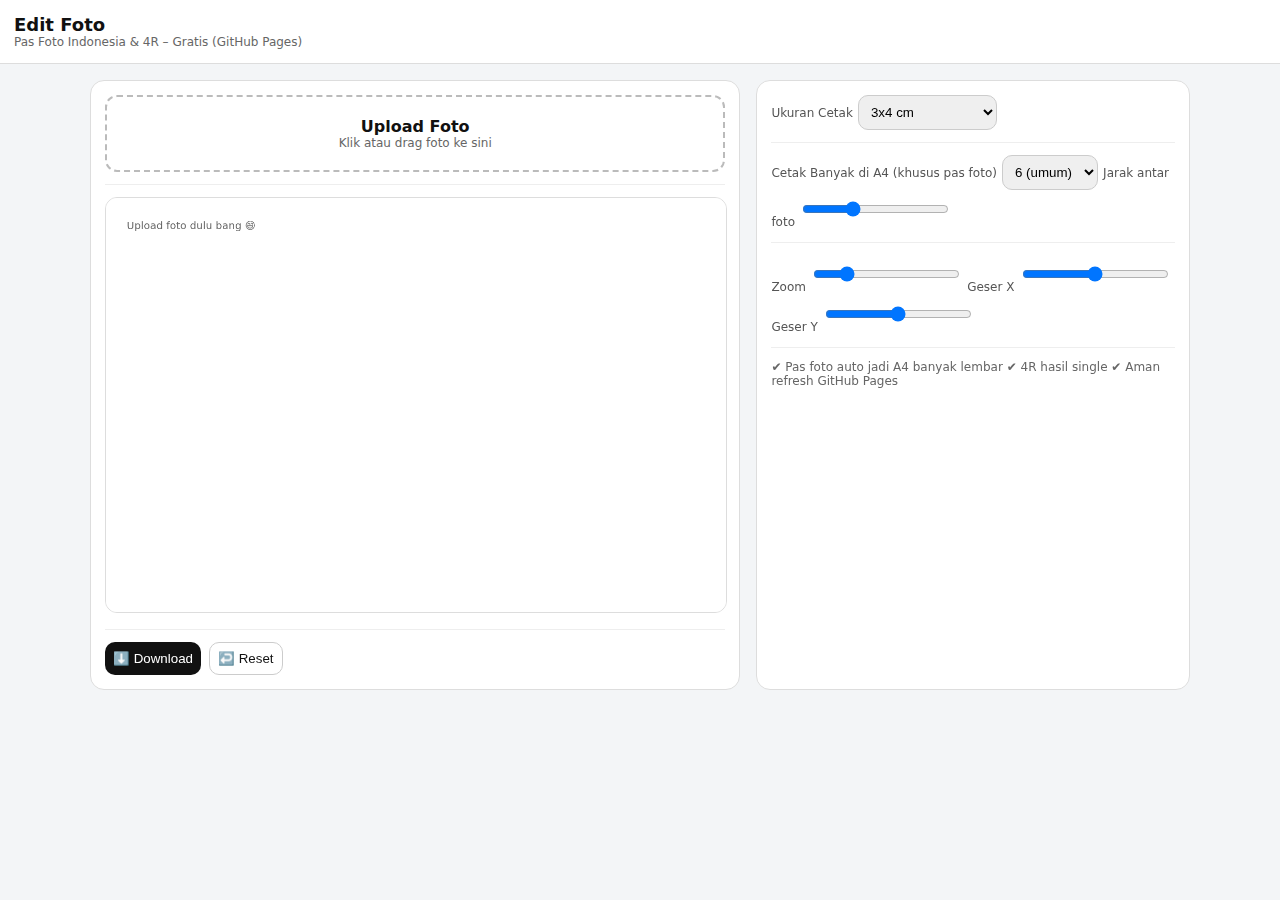
<file: index.html>
<!DOCTYPE html>
<html lang="id">
<head>
<meta charset="UTF-8">
<meta name="viewport" content="width=device-width, initial-scale=1.0">
<title>Edit Foto – Pas Foto & 4R</title>

<style>
body{
  margin:0;
  font-family:system-ui,Arial,sans-serif;
  background:#f3f5f7;
  color:#111;
}
header{
  position:sticky;top:0;
  background:#fff;
  border-bottom:1px solid #ddd;
  padding:14px;
}
h1{margin:0;font-size:18px}
.sub{font-size:12px;color:#666}

.wrap{max-width:1100px;margin:auto;padding:16px}
.grid{display:grid;grid-template-columns:1.2fr .8fr;gap:16px}
@media(max-width:900px){.grid{grid-template-columns:1fr}}

.card{
  background:#fff;
  border-radius:14px;
  padding:14px;
  border:1px solid #ddd;
}

button,select,input{
  padding:8px;
  border-radius:10px;
  border:1px solid #ccc;
}

button{
  cursor:pointer;
  background:#111;
  color:#fff;
  border:none;
}
button.secondary{
  background:#fff;
  color:#111;
  border:1px solid #ccc;
}

.drop{
  border:2px dashed #bbb;
  border-radius:12px;
  padding:20px;
  text-align:center;
  cursor:pointer;
}

canvas{
  width:100%;
  border-radius:12px;
  border:1px solid #ddd;
  background:#fafafa;
}

label{font-size:12px;color:#555}
.row{display:flex;gap:8px;flex-wrap:wrap}
.sep{height:1px;background:#eee;margin:12px 0}
.small{font-size:12px;color:#666}
</style>
</head>

<body>
<header>
  <h1>Edit Foto</h1>
  <div class="sub">Pas Foto Indonesia & 4R – Gratis (GitHub Pages)</div>
</header>

<div class="wrap">
<div class="grid">

<!-- PREVIEW -->
<div class="card">
  <div class="drop" id="drop">
    <b>Upload Foto</b>
    <div class="small">Klik atau drag foto ke sini</div>
    <input type="file" id="file" accept="image/*" hidden>
  </div>

  <div class="sep"></div>

  <canvas id="cv" width="1200" height="800"></canvas>

  <div class="sep"></div>

  <div class="row">
    <button id="download">⬇️ Download</button>
    <button class="secondary" id="reset">↩️ Reset</button>
  </div>
</div>

<!-- CONTROL -->
<div class="card">
  <label>Ukuran Cetak</label>
  <select id="size">
    <optgroup label="Pas Foto Indonesia (300dpi)">
      <option value="2x3">2x3 cm</option>
      <option value="3x4" selected>3x4 cm</option>
      <option value="4x6cm">4x6 cm</option>
    </optgroup>
    <optgroup label="Foto Umum">
      <option value="4r">4R / 10x15 cm</option>
    </optgroup>
  </select>

  <div class="sep"></div>

  <label>Cetak Banyak di A4 (khusus pas foto)</label>
  <select id="copies">
    <option value="1">1</option>
    <option value="2">2</option>
    <option value="4">4</option>
    <option value="6" selected>6 (umum)</option>
    <option value="8">8</option>
    <option value="10">10</option>
    <option value="12">12</option>
  </select>

  <label style="margin-top:10px">Jarak antar foto</label>
  <input type="range" id="gap" min="0" max="60" value="18">

  <div class="sep"></div>

  <label>Zoom</label>
  <input type="range" id="zoom" min="1" max="2" step="0.01" value="1.15">

  <label>Geser X</label>
  <input type="range" id="panx" min="-1" max="1" step="0.01" value="0">

  <label>Geser Y</label>
  <input type="range" id="pany" min="-1" max="1" step="0.01" value="0">

  <div class="sep"></div>

  <div class="small">
    ✔ Pas foto auto jadi A4 banyak lembar  
    ✔ 4R hasil single  
    ✔ Aman refresh GitHub Pages
  </div>
</div>

</div>
</div>

<script>
const cv = document.getElementById("cv");
const ctx = cv.getContext("2d");

const file = document.getElementById("file");
const drop = document.getElementById("drop");

const sizeSel = document.getElementById("size");
const copiesSel = document.getElementById("copies");
const gapSel = document.getElementById("gap");
const zoomSel = document.getElementById("zoom");
const panxSel = document.getElementById("panx");
const panySel = document.getElementById("pany");

let img = null;

const SIZE = {
  "2x3": {w:236,h:354},
  "3x4": {w:354,h:472},
  "4x6cm": {w:472,h:709},
  "4r": {w:1181,h:1772}
};

function setCanvas(w,h){
  cv.width=w;cv.height=h;
}

function drawCover(x,y,w,h){
  const iw=img.naturalWidth, ih=img.naturalHeight;
  const zoom=parseFloat(zoomSel.value);
  const panx=parseFloat(panxSel.value);
  const pany=parseFloat(panySel.value);

  const scale=Math.max(w/iw,h/ih)*zoom;
  const sw=iw*scale, sh=ih*scale;
  const dx=x+(w-sw)/2+panx*(Math.abs(w-sw)/2);
  const dy=y+(h-sh)/2+pany*(Math.abs(h-sh)/2);

  ctx.drawImage(img,dx,dy,sw,sh);
}

function render(){
  if(!img){
    setCanvas(1200,800);
    ctx.fillStyle="#fff";
    ctx.fillRect(0,0,cv.width,cv.height);
    ctx.fillStyle="#666";
    ctx.font="20px system-ui";
    ctx.fillText("Upload foto dulu bang 😄",40,60);
    return;
  }

  const key=sizeSel.value;
  const t=SIZE[key];
  const isPasFoto=key!=="4r";
  const copies=parseInt(copiesSel.value);
  const gap=parseInt(gapSel.value);

  if(isPasFoto && copies>1){
    setCanvas(2480,3508);
    ctx.fillStyle="#fff";
    ctx.fillRect(0,0,cv.width,cv.height);

    const map={2:[2,1],4:[2,2],6:[3,2],8:[4,2],10:[5,2],12:[4,3]};
    const [cols,rows]=map[copies]||[3,2];

    const totalW=cols*t.w+(cols-1)*gap;
    const totalH=rows*t.h+(rows-1)*gap;
    const sx=(cv.width-totalW)/2;
    const sy=(cv.height-totalH)/2;

    for(let r=0;r<rows;r++){
      for(let c=0;c<cols;c++){
        const x=sx+c*(t.w+gap);
        const y=sy+r*(t.h+gap);
        ctx.save();
        ctx.beginPath();
        ctx.rect(x,y,t.w,t.h);
        ctx.clip();
        drawCover(x,y,t.w,t.h);
        ctx.restore();
      }
    }
    return;
  }

  setCanvas(t.w,t.h);
  ctx.fillStyle="#fff";
  ctx.fillRect(0,0,cv.width,cv.height);
  drawCover(0,0,cv.width,cv.height);
}

file.onchange=e=>{
  const f=e.target.files[0];
  if(!f)return;
  img=new Image();
  img.onload=render;
  img.src=URL.createObjectURL(f);
};

drop.onclick=()=>file.click();
drop.ondragover=e=>e.preventDefault();
drop.ondrop=e=>{
  e.preventDefault();
  file.files=e.dataTransfer.files;
  file.onchange({target:file});
};

[sizeSel,copiesSel,gapSel,zoomSel,panxSel,panySel].forEach(el=>{
  el.oninput=render;
});

document.getElementById("download").onclick=()=>{
  const a=document.createElement("a");
  a.href=cv.toDataURL("image/jpeg",0.95);
  a.download="hasil.jpg";
  a.click();
};

document.getElementById("reset").onclick=()=>{
  img=null;
  render();
};

render();
</script>
</body>
</html>
</file>
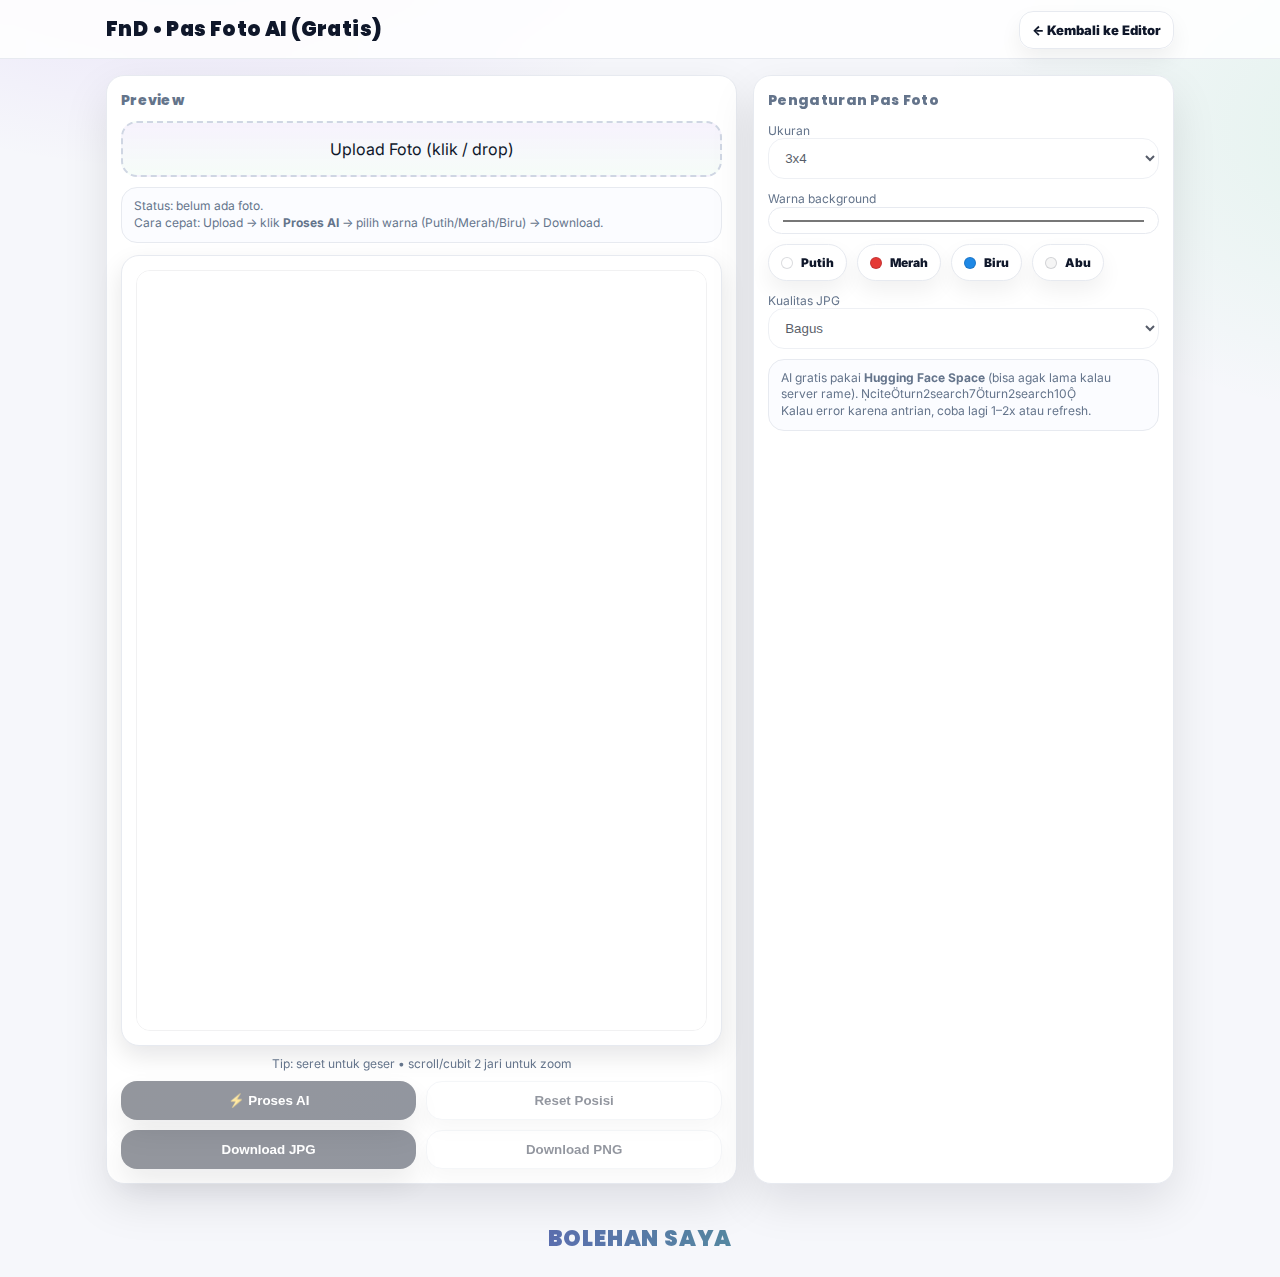
<file: ai-pasfoto.html>
<!DOCTYPE html>
<html lang="id">
<head>
  <meta charset="UTF-8" />
  <meta name="viewport" content="width=device-width, initial-scale=1.0"/>
  <title>FnD • Pas Foto AI (Gratis)</title>
  <link rel="preconnect" href="https://fonts.googleapis.com">
  <link rel="preconnect" href="https://fonts.gstatic.com" crossorigin>
  <link href="https://fonts.googleapis.com/css2?family=Inter:wght@400;600;800&family=Poppins:wght@600;800;900&display=swap" rel="stylesheet">
  <style>
    :root{--bg:#f6f7fb;--card:#fff;--text:#0f172a;--muted:#64748b;--line:#e7eaf0;--shadow:0 18px 45px rgba(2,6,23,.10);--shadow2:0 10px 24px rgba(2,6,23,.10);--r:18px;}
    *{box-sizing:border-box}
    body{margin:0;font-family:Inter,system-ui,-apple-system,"Segoe UI",Roboto,Arial;color:var(--text);
      background:radial-gradient(900px 500px at 15% -10%, rgba(109,40,217,.13), transparent 60%),
                 radial-gradient(900px 500px at 115% 10%, rgba(34,197,94,.10), transparent 60%), var(--bg);}
    header{position:sticky;top:0;z-index:20;background:rgba(255,255,255,.85);backdrop-filter:blur(10px);border-bottom:1px solid var(--line);}
    .header-inner{max-width:1100px;margin:auto;padding:14px 16px;display:flex;align-items:center;justify-content:space-between;gap:12px;}
    .brand{font-family:Poppins,Inter,system-ui;font-weight:900;letter-spacing:.4px;font-size:20px;white-space:nowrap;}
    .nav a{text-decoration:none;font-weight:900;font-size:13px;color:#0f172a;padding:10px 12px;border-radius:14px;border:1px solid var(--line);background:#fff;box-shadow:0 10px 22px rgba(2,6,23,.06);white-space:nowrap;}
    .wrap{max-width:1100px;margin:auto;padding:16px}
    .grid{display:grid;grid-template-columns:1.2fr .8fr;gap:16px}
    @media(max-width:900px){.grid{grid-template-columns:1fr}}
    .card{background:var(--card);border:1px solid var(--line);border-radius:var(--r);padding:14px;box-shadow:var(--shadow);}
    .card h3{margin:0 0 10px;font-family:Poppins,Inter,system-ui;font-weight:800;font-size:14px;color:var(--muted);letter-spacing:.3px;}
    .drop{border:2px dashed #cfd6e3;border-radius:16px;padding:16px;text-align:center;cursor:pointer;user-select:none;
      background:linear-gradient(180deg, rgba(109,40,217,.06), rgba(34,197,94,.04));
      transition:transform .12s ease,border-color .12s ease,background .12s ease;}
    .drop:hover{transform:translateY(-1px);border-color:rgba(109,40,217,.55);background:linear-gradient(180deg, rgba(109,40,217,.10), rgba(34,197,94,.06));}
    .preview{margin-top:12px;background:#fff;padding:14px;border-radius:18px;box-shadow:var(--shadow2);border:1px solid var(--line);}
    canvas{width:100%;display:block;border-radius:14px;border:1px solid rgba(15,23,42,.06);touch-action:none;cursor:grab;}
    canvas:active{cursor:grabbing}
    label{display:block;font-size:12px;color:var(--muted);margin-top:12px}
    input,select,button{width:100%;padding:11px 12px;border-radius:16px;border:1px solid var(--line);background:#fff;color:var(--text);outline:none}
    .row{display:flex;gap:10px;margin-top:10px}
    button{border:0;font-weight:900;cursor:pointer;background:linear-gradient(90deg,#111827,#0f172a);color:#fff;box-shadow:0 14px 30px rgba(2,6,23,.18);transition:transform .12s ease,filter .12s ease;}
    button:hover{transform:translateY(-1px);filter:brightness(1.02)}
    button.secondary{background:#fff;color:#0f172a;border:1px solid var(--line);box-shadow:0 10px 22px rgba(2,6,23,.08);}
    button:disabled{opacity:.45;cursor:not-allowed;transform:none}
    .chiprow{display:flex;gap:10px;flex-wrap:wrap;margin-top:10px}
    .chip{padding:10px 12px;border-radius:999px;border:1px solid var(--line);background:#fff;cursor:pointer;font-weight:900;font-size:12px;box-shadow:0 10px 22px rgba(2,6,23,.06);user-select:none;}
    .swatch{width:12px;height:12px;border-radius:999px;display:inline-block;margin-right:8px;border:1px solid rgba(15,23,42,.15);vertical-align:middle;}
    .status{margin-top:10px;padding:10px 12px;border:1px solid var(--line);border-radius:16px;background:#fbfcff;font-size:12px;color:var(--muted);line-height:1.4}
    .hint{text-align:center;margin-top:10px;font-size:12px;color:var(--muted)}
    footer{text-align:center;padding:22px 16px}
    footer .foot{font-family:Poppins,Inter,system-ui;font-weight:900;font-size:22px;letter-spacing:.8px;background:linear-gradient(90deg, rgba(109,40,217,1), rgba(34,197,94,.85));-webkit-background-clip:text;background-clip:text;color:transparent;}
  </style>
</head>
<body>
<header>
  <div class="header-inner">
    <div class="brand">FnD • Pas Foto AI (Gratis)</div>
    <div class="nav"><a href="index.html">← Kembali ke Editor</a></div>
  </div>
</header>

<div class="wrap">
  <div class="grid">
    <div class="card">
      <h3>Preview</h3>

      <div class="drop" id="drop">
        Upload Foto (klik / drop)
        <input type="file" id="file" accept="image/*" hidden />
      </div>

      <div class="status" id="status">
        Status: belum ada foto.<br/>
        Cara cepat: Upload → klik <b>Proses AI</b> → pilih warna (Putih/Merah/Biru) → Download.
      </div>

      <div class="preview"><canvas id="cv"></canvas></div>

      <div class="hint">Tip: seret untuk geser • scroll/cubit 2 jari untuk zoom</div>

      <div class="row">
        <button id="btnAI" disabled>⚡ Proses AI</button>
        <button id="btnReset" class="secondary" disabled>Reset Posisi</button>
      </div>

      <div class="row">
        <button id="btnJpg" disabled>Download JPG</button>
        <button id="btnPng" class="secondary" disabled>Download PNG</button>
      </div>
    </div>

    <div class="card">
      <h3>Pengaturan Pas Foto</h3>

      <label>Ukuran</label>
      <select id="size" disabled>
        <option value="2x3cm">2x3</option>
        <option value="3x4cm" selected>3x4</option>
        <option value="4x6cm">4x6</option>
      </select>

      <label>Warna background</label>
      <input type="color" id="bg" value="#FFFFFF" disabled />

      <div class="chiprow" id="chips">
        <div class="chip" data-c="#FFFFFF"><span class="swatch" style="background:#fff"></span>Putih</div>
        <div class="chip" data-c="#E53935"><span class="swatch" style="background:#E53935"></span>Merah</div>
        <div class="chip" data-c="#1E88E5"><span class="swatch" style="background:#1E88E5"></span>Biru</div>
        <div class="chip" data-c="#F5F5F5"><span class="swatch" style="background:#F5F5F5"></span>Abu</div>
      </div>

      <label>Kualitas JPG</label>
      <select id="quality" disabled>
        <option value="0.92">Normal</option>
        <option value="0.95" selected>Bagus</option>
        <option value="0.98">Maks</option>
      </select>

      <div class="status">
        AI gratis pakai <b>Hugging Face Space</b> (bisa agak lama kalau server rame). citeturn2search7turn2search10<br/>
        Kalau error karena antrian, coba lagi 1–2x atau refresh.
      </div>
    </div>
  </div>
</div>

<footer><div class="foot">BOLEHAN SAYA</div></footer>

<script>
  // === CONFIG: ganti kalau sewaktu-waktu Space berubah ===
  // BRIA RMBG 2.0 Space (running on Zero)
  const SPACE_BASE = "https://briaai-bria-rmbg-2-0.hf.space"; // citeturn2search10
  // Endpoint umum Gradio:
  const UPLOAD_EP = "/upload";
  const PREDICT_EPS = ["/run/predict", "/api/predict"]; // fallback

  const SIZE = { "2x3cm":[236,354], "3x4cm":[354,472], "4x6cm":[472,709] };
  const clamp = (n,a,b)=>Math.max(a,Math.min(b,n));

  const cv = document.getElementById("cv");
  const ctx = cv.getContext("2d");
  const drop = document.getElementById("drop");
  const fileEl = document.getElementById("file");
  const statusEl = document.getElementById("status");

  const sizeEl = document.getElementById("size");
  const bgEl = document.getElementById("bg");
  const qEl = document.getElementById("quality");

  const btnAI = document.getElementById("btnAI");
  const btnReset = document.getElementById("btnReset");
  const btnJpg = document.getElementById("btnJpg");
  const btnPng = document.getElementById("btnPng");

  const state = { size:"3x4cm", bg:"#FFFFFF", z:1, x:0, y:0 };
  let originalImg = null;   // Image (as uploaded)
  let cutoutImg = null;     // Image with transparent bg (from AI)

  function setEnabled(on){
    btnAI.disabled = !on;
    btnReset.disabled = !on;
    sizeEl.disabled = !on;
    bgEl.disabled = !on;
    qEl.disabled = !on;
    btnJpg.disabled = !on;
    btnPng.disabled = !on;
  }

  function setEnabledBeforeAI(on){
    btnAI.disabled = !on;
    btnReset.disabled = !on;
    sizeEl.disabled = !on;
    bgEl.disabled = !on;
    qEl.disabled = !on;
    btnJpg.disabled = true;
    btnPng.disabled = true;
  }

  function computeCoverCrop(iw, ih, W, H, z, px, py){
    const tr = W / H, ir = iw / ih;
    let cw, ch;
    if (ir > tr){ ch = ih; cw = ch * tr; }
    else { cw = iw; ch = cw / tr; }
    z = clamp(z, 1, 2.5);
    cw /= z; ch /= z;
    const bx = clamp(0.5 + px, 0, 1);
    const by = clamp(0.5 + py, 0, 1);
    const ox = (iw - cw) * bx;
    const oy = (ih - ch) * by;
    return { ox, oy, cw, ch };
  }

  function render(){
    const [W,H] = SIZE[state.size];
    cv.width = W; cv.height = H;

    // background color
    ctx.fillStyle = state.bg;
    ctx.fillRect(0,0,W,H);

    const img = cutoutImg || originalImg;
    if(!img) return;

    const iw = img.naturalWidth, ih = img.naturalHeight;
    const c = computeCoverCrop(iw, ih, W, H, state.z, state.x, state.y);
    ctx.drawImage(img, c.ox, c.oy, c.cw, c.ch, 0,0,W,H);
  }

  function resetPos(){
    state.z = 1; state.x = 0; state.y = 0;
    render();
  }

  drop.addEventListener("click", ()=> fileEl.click());
  drop.addEventListener("dragover", (e)=>{ e.preventDefault(); });
  drop.addEventListener("drop", async (e)=>{
    e.preventDefault();
    const f = e.dataTransfer.files && e.dataTransfer.files[0];
    if(f) await loadFile(f);
  });

  fileEl.addEventListener("change", async (e)=>{
    const f = e.target.files && e.target.files[0];
    if(f) await loadFile(f);
    fileEl.value = "";
  });

  async function loadFile(f){
    const im = new Image();
    im.src = URL.createObjectURL(f);
    await im.decode();
    originalImg = im;
    cutoutImg = null;
    statusEl.innerHTML = "Status: foto masuk. Klik <b>⚡ Proses AI</b> untuk hapus background jadi transparan.";
    setEnabledBeforeAI(true);
    resetPos();
  }

  sizeEl.addEventListener("input", ()=>{ state.size = sizeEl.value; render(); });
  bgEl.addEventListener("input", ()=>{ state.bg = bgEl.value; render(); });
  document.getElementById("chips").addEventListener("click", (e)=>{
    const chip = e.target.closest(".chip");
    if(!chip || bgEl.disabled) return;
    const c = chip.getAttribute("data-c");
    bgEl.value = c;
    state.bg = c;
    render();
  });

  btnReset.addEventListener("click", resetPos);

  // --- pan/zoom ---
  let dragging=false,lastX=0,lastY=0;
  cv.addEventListener("pointerdown",(e)=>{
    if(!originalImg && !cutoutImg) return;
    dragging=true; lastX=e.clientX; lastY=e.clientY;
    cv.setPointerCapture(e.pointerId);
  });
  cv.addEventListener("pointermove",(e)=>{
    if(!dragging) return;
    const img = cutoutImg || originalImg;
    if(!img) return;
    const dx=e.clientX-lastX, dy=e.clientY-lastY;
    lastX=e.clientX; lastY=e.clientY;

    const [W,H]=SIZE[state.size];
    const iw=img.naturalWidth, ih=img.naturalHeight;
    const tr=W/H, ir=iw/ih;
    let cw,ch;
    if(ir>tr){ ch=ih; cw=ch*tr; } else { cw=iw; ch=cw/tr; }
    const z=clamp(state.z,1,2.5);
    cw/=z; ch/=z;
    const ax=Math.max(1, iw-cw), ay=Math.max(1, ih-ch);

    const dbx = -dx/ax, dby=-dy/ay;
    const bx=clamp(0.5+state.x+dbx,0,1);
    const by=clamp(0.5+state.y+dby,0,1);
    state.x=bx-0.5; state.y=by-0.5;
    render();
  });
  function end(){dragging=false;}
  cv.addEventListener("pointerup",end);
  cv.addEventListener("pointercancel",end);

  cv.addEventListener("wheel",(e)=>{
    const img = cutoutImg || originalImg;
    if(!img) return;
    e.preventDefault();
    state.z = clamp(state.z + (-e.deltaY*0.0015), 1, 2.5);
    render();
  }, {passive:false});

  // --- AI call (Gradio Space) ---
  async function uploadToSpace(blob, filename){
    const fd = new FormData();
    fd.append("files", blob, filename);

    const res = await fetch(SPACE_BASE + UPLOAD_EP, { method:"POST", body: fd });
    if(!res.ok) throw new Error("Upload gagal: " + res.status);
    const j = await res.json();
    // Gradio biasanya balikin array path
    const path = Array.isArray(j) ? j[0] : (j?.files?.[0] || j?.[0]);
    if(!path) throw new Error("Upload OK tapi path kosong");
    return path;
  }

  async function predictOnSpace(filePath, origName){
    const payload = {
      data: [{
        path: filePath,
        orig_name: origName || "image.png",
        mime_type: "image/png"
      }]
    };

    let lastErr = null;
    for(const ep of PREDICT_EPS){
      try{
        const res = await fetch(SPACE_BASE + ep, {
          method:"POST",
          headers: { "Content-Type":"application/json" },
          body: JSON.stringify(payload)
        });
        if(!res.ok) throw new Error("Predict gagal: " + res.status);
        const j = await res.json();

        // Gradio response: {data:[{name, data|path|url}] ...}
        const out = (j && j.data) ? j.data[0] : null;
        if(!out) throw new Error("Response kosong");

        // Output bisa string path, atau object file
        if(typeof out === "string") return out;
        if(out.path) return out.path;
        if(out.name) return out.name;
        if(out.url) return out.url;

        throw new Error("Format output tidak dikenali");
      }catch(e){
        lastErr = e;
      }
    }
    throw lastErr || new Error("Predict gagal (unknown)");
  }

  async function fetchImageFromSpace(pathOrUrl){
    // kalau sudah url absolut
    const url = /^https?:\/\//i.test(pathOrUrl) ? pathOrUrl : (SPACE_BASE + "/file=" + encodeURIComponent(pathOrUrl));
    const res = await fetch(url);
    if(!res.ok) throw new Error("Ambil hasil gagal: " + res.status);
    const blob = await res.blob();
    const im = new Image();
    im.src = URL.createObjectURL(blob);
    await im.decode();
    return im;
  }

  btnAI.addEventListener("click", async ()=>{
    if(!originalImg) return;

    btnAI.disabled = true;
    statusEl.innerHTML = "Status: lagi proses AI... (kalau rame bisa agak lama)";

    try{
      // ambil blob dari originalImg (re-encode png supaya konsisten)
      const tmp = document.createElement("canvas");
      tmp.width = originalImg.naturalWidth;
      tmp.height = originalImg.naturalHeight;
      tmp.getContext("2d").drawImage(originalImg,0,0);
      const blob = await new Promise(r=>tmp.toBlob(r,"image/png",1));

      const upPath = await uploadToSpace(blob, "input.png");
      // NOTE: sebagian space outputnya PNG transparan
      const outPath = await predictOnSpace(upPath, "input.png");
      const outImg = await fetchImageFromSpace(outPath);

      cutoutImg = outImg;
      statusEl.innerHTML = "Status: AI selesai ✅ Background sudah transparan. Sekarang pilih warna & Download.";
      setEnabled(true);
      render();
    }catch(err){
      console.error(err);
      statusEl.innerHTML = "Gagal AI: " + (err?.message || err) + "<br/>Tips: refresh lalu coba lagi. Kalau tetap gagal, berarti Space lagi limit/antri.";
      // tetap bisa pakai mode non-AI
      btnAI.disabled = false;
    }
  });

  function downloadCanvas(ext){
    const q = parseFloat(qEl.value || "0.95");
    const a = document.createElement("a");
    if(ext === "png"){
      // PNG (tetap ada bg warna di canvas; kalau mau PNG transparan, pakai cutoutImg langsung)
      a.href = cv.toDataURL("image/png");
      a.download = "FnD-pasfoto-ai-" + state.size + ".png";
    }else{
      a.href = cv.toDataURL("image/jpeg", q);
      a.download = "FnD-pasfoto-ai-" + state.bg.replace("#","") + "-" + state.size + ".jpg";
    }
    a.click();
  }

  btnJpg.addEventListener("click", ()=>downloadCanvas("jpg"));
  btnPng.addEventListener("click", ()=>downloadCanvas("png"));

  // init
  render();
</script>
</body>
</html>
</file>
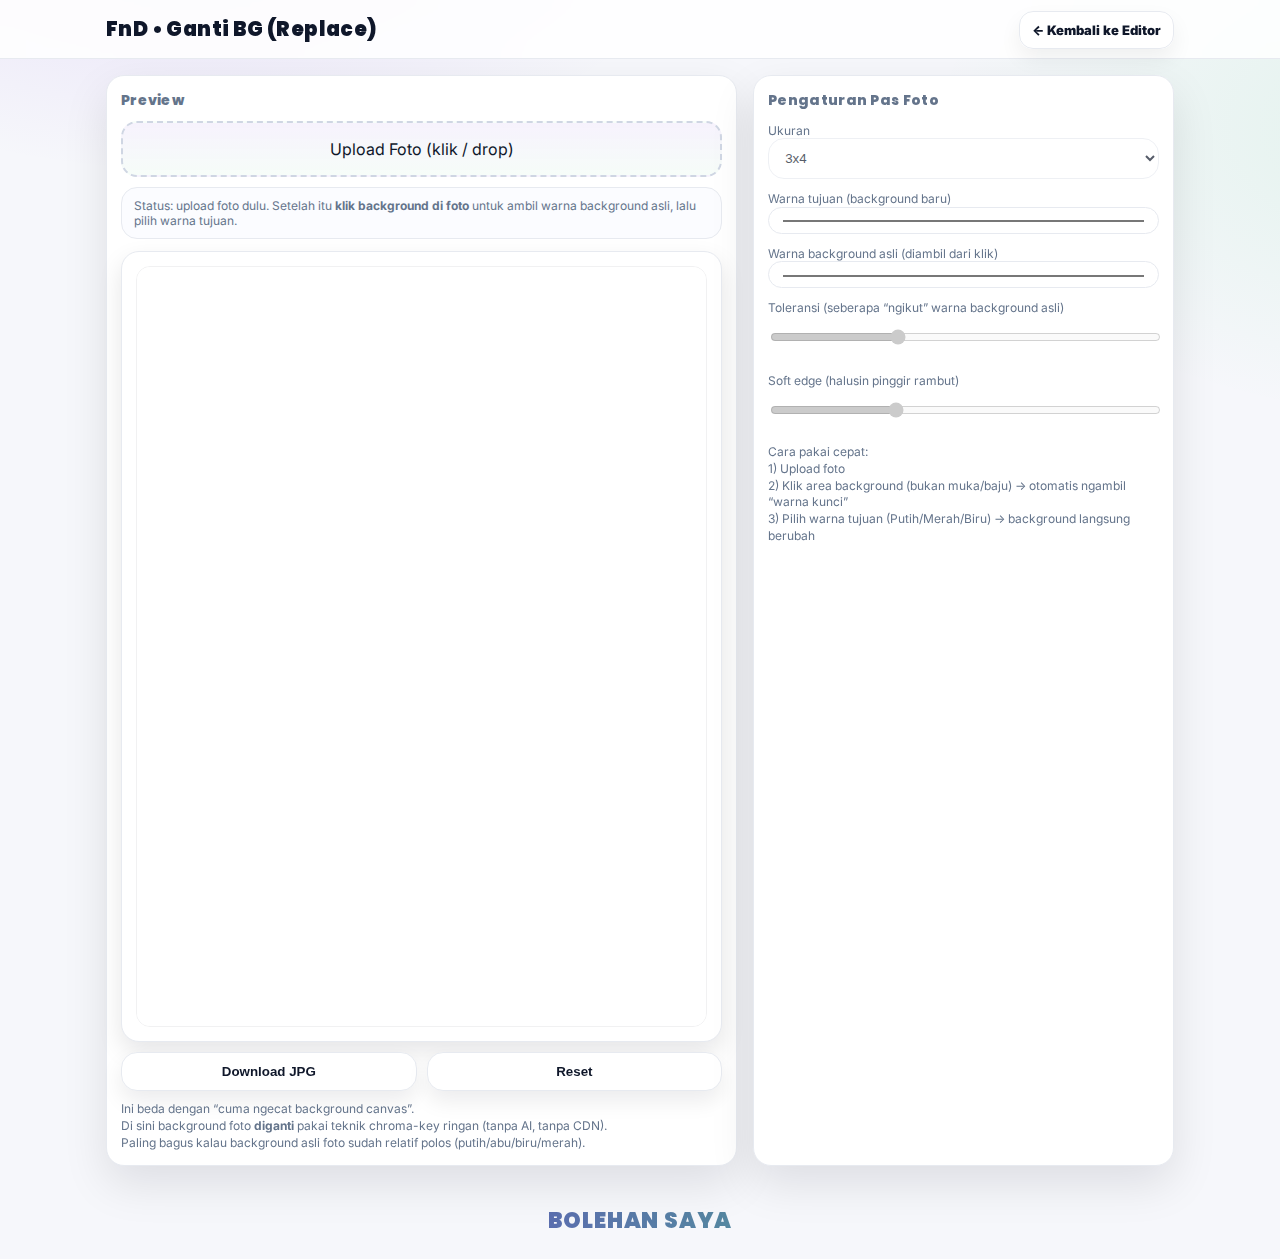
<file: bg-replace.html>
<!DOCTYPE html>
<html lang="id">
<head>
  <meta charset="UTF-8" />
  <meta name="viewport" content="width=device-width, initial-scale=1.0" />
  <title>FnD - Ganti Warna Background (Replace)</title>

  <link rel="preconnect" href="https://fonts.googleapis.com">
  <link rel="preconnect" href="https://fonts.gstatic.com" crossorigin>
  <link href="https://fonts.googleapis.com/css2?family=Inter:wght@400;600;800&family=Poppins:wght@600;800;900&display=swap" rel="stylesheet">

  <style>
    :root{--bg:#f6f7fb;--card:#fff;--text:#0f172a;--muted:#64748b;--line:#e7eaf0;--shadow:0 18px 45px rgba(2,6,23,.10);--shadow2:0 10px 24px rgba(2,6,23,.10);--r:18px;}
    *{box-sizing:border-box}
    body{
      margin:0;font-family:Inter,system-ui,-apple-system,"Segoe UI",Roboto,Arial;color:var(--text);
      background:radial-gradient(900px 500px at 15% -10%, rgba(109,40,217,.13), transparent 60%),
                 radial-gradient(900px 500px at 115% 10%, rgba(34,197,94,.10), transparent 60%),
                 var(--bg);
    }
    header{position:sticky;top:0;z-index:20;background:rgba(255,255,255,.85);backdrop-filter:blur(10px);border-bottom:1px solid var(--line);}
    .header-inner{max-width:1100px;margin:auto;padding:14px 16px;display:flex;align-items:center;justify-content:space-between;gap:12px;}
    .brand{font-family:Poppins,Inter,system-ui;font-weight:900;letter-spacing:.4px;font-size:20px;white-space:nowrap;}
    .nav a{text-decoration:none;font-weight:900;font-size:13px;color:#0f172a;padding:10px 12px;border-radius:14px;border:1px solid var(--line);background:#fff;box-shadow:0 10px 22px rgba(2,6,23,.06);white-space:nowrap;}

    .wrap{max-width:1100px;margin:auto;padding:16px}
    .grid{display:grid;grid-template-columns:1.2fr .8fr;gap:16px}
    @media(max-width:900px){.grid{grid-template-columns:1fr}}
    .card{background:var(--card);border:1px solid var(--line);border-radius:var(--r);padding:14px;box-shadow:var(--shadow);}
    .card h3{margin:0 0 10px;font-family:Poppins,Inter,system-ui;font-weight:800;font-size:14px;color:var(--muted);letter-spacing:.3px;}

    .drop{border:2px dashed #cfd6e3;border-radius:16px;padding:16px;text-align:center;cursor:pointer;user-select:none;
      background:linear-gradient(180deg, rgba(109,40,217,.06), rgba(34,197,94,.04));
      transition:transform .12s ease,border-color .12s ease,background .12s ease;
    }
    .drop:hover{transform:translateY(-1px);border-color:rgba(109,40,217,.55);background:linear-gradient(180deg, rgba(109,40,217,.10), rgba(34,197,94,.06));}

    .preview{margin-top:12px;background:#fff;padding:14px;border-radius:18px;box-shadow:var(--shadow2);border:1px solid var(--line);}
    canvas{width:100%;display:block;border-radius:14px;border:1px solid rgba(15,23,42,.06);touch-action:none;cursor:crosshair;}
    .hint{margin-top:10px;font-size:12px;color:var(--muted);line-height:1.4}
    label{display:block;font-size:12px;color:var(--muted);margin-top:12px}
    input,select,button{width:100%;padding:11px 12px;border-radius:16px;border:1px solid var(--line);background:#fff;color:var(--text);outline:none}
    .row{display:flex;gap:10px;margin-top:10px}
    button{border:0;font-weight:900;cursor:pointer;background:linear-gradient(90deg,#111827,#0f172a);color:#fff;box-shadow:0 14px 30px rgba(2,6,23,.18);transition:transform .12s ease,filter .12s ease;}
    button:hover{transform:translateY(-1px);filter:brightness(1.02)}
    button.secondary{background:#fff;color:#0f172a;border:1px solid var(--line);box-shadow:0 10px 22px rgba(2,6,23,.08);}
    .status{margin-top:10px;padding:10px 12px;border:1px solid var(--line);border-radius:16px;background:#fbfcff;font-size:12px;color:var(--muted);}
    footer{text-align:center;padding:22px 16px}
    footer .foot{font-family:Poppins,Inter,system-ui;font-weight:900;font-size:22px;letter-spacing:.8px;background:linear-gradient(90deg, rgba(109,40,217,1), rgba(34,197,94,.85));-webkit-background-clip:text;background-clip:text;color:transparent;}
  </style>
</head>

<body>
<header>
  <div class="header-inner">
    <div class="brand">FnD • Ganti BG (Replace)</div>
    <div class="nav"><a href="index.html">← Kembali ke Editor</a></div>
  </div>
</header>

<div class="wrap">
  <div class="grid">
    <div class="card">
      <h3>Preview</h3>

      <div class="drop" id="drop">
        Upload Foto (klik / drop)
        <input type="file" id="file" accept="image/*" hidden />
      </div>

      <div class="status" id="status">
        Status: upload foto dulu. Setelah itu <b>klik background di foto</b> untuk ambil warna background asli, lalu pilih warna tujuan.
      </div>

      <div class="preview">
        <canvas id="cv"></canvas>
      </div>

      <div class="row">
        <button id="btnDl" class="secondary" disabled>Download JPG</button>
        <button id="btnReset" class="secondary" disabled>Reset</button>
      </div>

      <div class="hint">
        Ini beda dengan “cuma ngecat background canvas”.<br/>
        Di sini background foto <b>diganti</b> pakai teknik chroma-key ringan (tanpa AI, tanpa CDN).<br/>
        Paling bagus kalau background asli foto sudah relatif polos (putih/abu/biru/merah).
      </div>
    </div>

    <div class="card">
      <h3>Pengaturan Pas Foto</h3>

      <label>Ukuran</label>
      <select id="size" disabled>
        <option value="2x3cm">2x3</option>
        <option value="3x4cm" selected>3x4</option>
        <option value="4x6cm">4x6</option>
      </select>

      <label>Warna tujuan (background baru)</label>
      <input type="color" id="target" value="#FFFFFF" disabled />

      <label>Warna background asli (diambil dari klik)</label>
      <input type="color" id="key" value="#FFFFFF" disabled />

      <label>Toleransi (seberapa “ngikut” warna background asli)</label>
      <input type="range" id="tol" min="5" max="80" value="28" disabled />

      <label>Soft edge (halusin pinggir rambut)</label>
      <input type="range" id="soft" min="0" max="40" value="12" disabled />

      <div class="hint" style="text-align:left">
        Cara pakai cepat:<br/>
        1) Upload foto<br/>
        2) Klik area background (bukan muka/baju) → otomatis ngambil “warna kunci”<br/>
        3) Pilih warna tujuan (Putih/Merah/Biru) → background langsung berubah
      </div>
    </div>
  </div>
</div>

<footer><div class="foot">BOLEHAN SAYA</div></footer>

<script>
  const cv = document.getElementById("cv");
  const ctx = cv.getContext("2d", { willReadFrequently:true });

  const drop = document.getElementById("drop");
  const file = document.getElementById("file");
  const statusEl = document.getElementById("status");

  const sizeEl = document.getElementById("size");
  const targetEl = document.getElementById("target");
  const keyEl = document.getElementById("key");
  const tolEl = document.getElementById("tol");
  const softEl = document.getElementById("soft");

  const btnDl = document.getElementById("btnDl");
  const btnReset = document.getElementById("btnReset");

  const SIZE = {
    "2x3cm":[236,354],
    "3x4cm":[354,472],
    "4x6cm":[472,709]
  };

  const clamp = (n,a,b)=>Math.max(a,Math.min(b,n));

  let img = null;
  let state = { size:"3x4cm", z:1, x:0, y:0 };
  let keyRGB = {r:255,g:255,b:255};
  let targetRGB = {r:255,g:255,b:255};

  function hexToRgb(h){
    const m = /^#?([a-f\d]{2})([a-f\d]{2})([a-f\d]{2})$/i.exec(h);
    return m ? {r:parseInt(m[1],16), g:parseInt(m[2],16), b:parseInt(m[3],16)} : {r:255,g:255,b:255};
  }
  function rgbToHex({r,g,b}){
    const to = (v)=>('0'+v.toString(16)).slice(-2);
    return '#' + to(r) + to(g) + to(b);
  }

  function computeCoverCrop(iw, ih, W, H, z, px, py){
    const tr = W / H, ir = iw / ih;
    let cw, ch;
    if (ir > tr){ ch = ih; cw = ch * tr; }
    else { cw = iw; ch = cw / tr; }

    z = clamp(z, 1, 2.5);
    cw /= z; ch /= z;

    const bx = clamp(0.5 + px, 0, 1);
    const by = clamp(0.5 + py, 0, 1);

    const ox = (iw - cw) * bx;
    const oy = (ih - ch) * by;

    return { ox, oy, cw, ch };
  }

  function enableUI(on){
    sizeEl.disabled = !on;
    targetEl.disabled = !on;
    keyEl.disabled = !on;
    tolEl.disabled = !on;
    softEl.disabled = !on;
    btnDl.disabled = !on;
    btnReset.disabled = !on;
  }

  function resetAll(){
    state.size = "3x4cm";
    state.z = 1; state.x = 0; state.y = 0;
    sizeEl.value = "3x4cm";
    targetEl.value = "#FFFFFF";
    keyEl.value = "#FFFFFF";
    tolEl.value = "28";
    softEl.value = "12";
    keyRGB = hexToRgb(keyEl.value);
    targetRGB = hexToRgb(targetEl.value);
    render();
  }

  function render(){
    const [W,H] = SIZE[state.size];
    cv.width = W; cv.height = H;

    // Fill target background first
    ctx.fillStyle = targetEl.value;
    ctx.fillRect(0,0,W,H);

    if(!img) return;

    // draw image to temp
    const iw = img.naturalWidth, ih = img.naturalHeight;
    const c = computeCoverCrop(iw, ih, W, H, state.z, state.x, state.y);

    const tmp = document.createElement("canvas");
    tmp.width = W; tmp.height = H;
    const tctx = tmp.getContext("2d", { willReadFrequently:true });
    tctx.drawImage(img, c.ox, c.oy, c.cw, c.ch, 0, 0, W, H);

    const id = tctx.getImageData(0,0,W,H);
    const d = id.data;

    const key = keyRGB;
    const target = targetRGB;
    const tol = parseFloat(tolEl.value);       // 5..80
    const soft = parseFloat(softEl.value);     // 0..40
    const tol2 = tol*tol;

    for(let i=0;i<d.length;i+=4){
      const r=d[i], g=d[i+1], b=d[i+2];
      const dr=r-key.r, dg=g-key.g, db=b-key.b;
      const dist2 = dr*dr + dg*dg + db*db;

      if(dist2 <= tol2){
        // inside key range -> replace with target
        d[i] = target.r; d[i+1]=target.g; d[i+2]=target.b; d[i+3]=255;
      }else if(soft>0){
        // soft edge: blend near boundary
        const dist = Math.sqrt(dist2);
        const edge = tol + soft;
        if(dist < edge){
          const t = (dist - tol) / soft; // 0..1
          // t=0 means key -> full target, t=1 means keep original
          const inv = 1 - t;
          d[i]   = Math.round(r*t + target.r*inv);
          d[i+1] = Math.round(g*t + target.g*inv);
          d[i+2] = Math.round(b*t + target.b*inv);
          d[i+3] = 255;
        }
      }
    }

    tctx.putImageData(id,0,0);
    ctx.drawImage(tmp,0,0);
  }

  async function setImageFromFile(f){
    const im = new Image();
    im.src = URL.createObjectURL(f);
    await im.decode();
    img = im;
    enableUI(true);
    statusEl.innerHTML = 'Status: foto sudah masuk. <b>Klik background di foto</b> untuk ambil warna background asli.';
    resetAll();
    render();
  }

  drop.addEventListener("click", ()=> file.click());
  file.addEventListener("change", async (e)=>{
    const f = e.target.files && e.target.files[0];
    if(!f) return;
    await setImageFromFile(f);
    file.value = "";
  });
  drop.addEventListener("dragover", (e)=>{ e.preventDefault(); });
  drop.addEventListener("drop", async (e)=>{
    e.preventDefault();
    const f = e.dataTransfer.files && e.dataTransfer.files[0];
    if(!f) return;
    await setImageFromFile(f);
  });

  sizeEl.addEventListener("input", ()=>{ state.size = sizeEl.value; render(); });
  targetEl.addEventListener("input", ()=>{ targetRGB = hexToRgb(targetEl.value); render(); });
  keyEl.addEventListener("input", ()=>{ keyRGB = hexToRgb(keyEl.value); render(); });
  tolEl.addEventListener("input", render);
  softEl.addEventListener("input", render);

  btnReset.addEventListener("click", resetAll);

  btnDl.addEventListener("click", ()=>{
    const a = document.createElement("a");
    a.href = cv.toDataURL("image/jpeg", 0.95);
    a.download = "FnD-pasfoto-bg-" + targetEl.value.replace("#","") + "-" + state.size + ".jpg";
    a.click();
  });

  // pick key color by clicking on canvas
  cv.addEventListener("click", (e)=>{
    if(!img) return;
    const rect = cv.getBoundingClientRect();
    const x = Math.round((e.clientX - rect.left) * (cv.width / rect.width));
    const y = Math.round((e.clientY - rect.top) * (cv.height / rect.height));
    const pixel = ctx.getImageData(x,y,1,1).data;
    // NOTE: pixel here may already be processed; so sample from original temp by re-rendering once with current state and reading from temp is heavy.
    // Practical: temporarily sample from original by drawing original to an offscreen canvas at current crop.
    const [W,H] = [cv.width, cv.height];
    const iw = img.naturalWidth, ih = img.naturalHeight;
    const c = computeCoverCrop(iw, ih, W, H, state.z, state.x, state.y);
    const tmp = document.createElement("canvas");
    tmp.width = W; tmp.height = H;
    const tctx = tmp.getContext("2d", { willReadFrequently:true });
    tctx.drawImage(img, c.ox, c.oy, c.cw, c.ch, 0, 0, W, H);
    const p = tctx.getImageData(x,y,1,1).data;
    keyRGB = { r:p[0], g:p[1], b:p[2] };
    keyEl.value = rgbToHex(keyRGB);
    render();
  });

  // pan/zoom like editor (optional)
  let dragging=false,lastX=0,lastY=0;
  cv.addEventListener("pointerdown",(e)=>{
    if(!img) return;
    dragging=true; lastX=e.clientX; lastY=e.clientY;
    cv.setPointerCapture(e.pointerId);
  });
  cv.addEventListener("pointermove",(e)=>{
    if(!dragging || !img) return;
    const dx=e.clientX-lastX, dy=e.clientY-lastY;
    lastX=e.clientX; lastY=e.clientY;

    const [W,H]=SIZE[state.size];
    const iw=img.naturalWidth, ih=img.naturalHeight;
    const tr=W/H, ir=iw/ih;
    let cw,ch;
    if(ir>tr){ ch=ih; cw=ch*tr; } else { cw=iw; ch=cw/tr; }
    const z=clamp(state.z,1,2.5);
    cw/=z; ch/=z;
    const ax=Math.max(1, iw-cw), ay=Math.max(1, ih-ch);

    const dbx = -dx/ax, dby=-dy/ay;
    const bx=clamp(0.5+state.x+dbx,0,1);
    const by=clamp(0.5+state.y+dby,0,1);
    state.x=bx-0.5; state.y=by-0.5;
    render();
  });
  function end(){dragging=false;}
  cv.addEventListener("pointerup",end);
  cv.addEventListener("pointercancel",end);
  cv.addEventListener("wheel",(e)=>{
    if(!img) return;
    e.preventDefault();
    state.z = clamp(state.z + (-e.deltaY*0.0015), 1, 2.5);
    render();
  }, {passive:false});

  // init blank
  render();
</script>
</body>
</html>
</file>
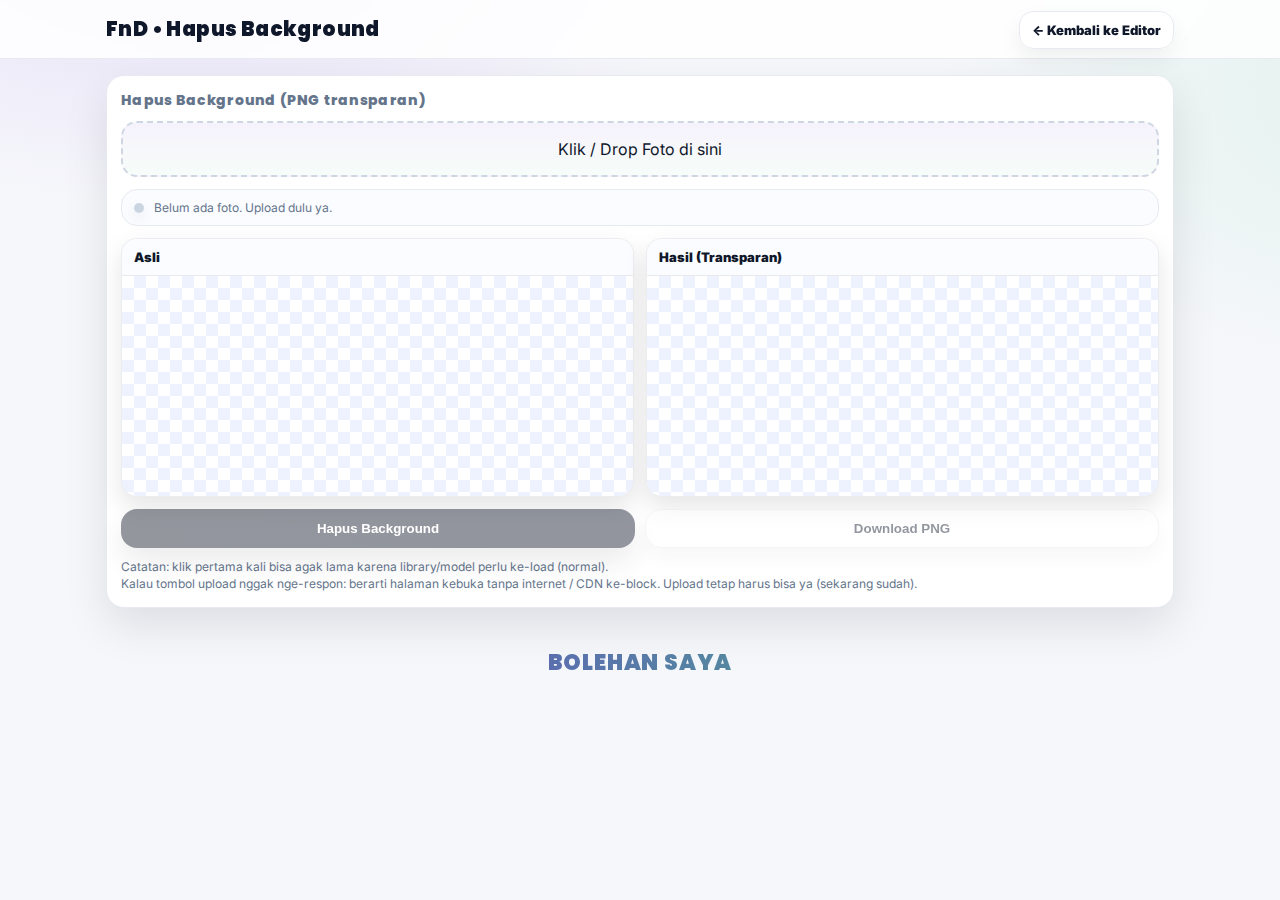
<file: remove-bg.html>
<!DOCTYPE html>
<html lang="id">
<head>
  <meta charset="UTF-8" />
  <meta name="viewport" content="width=device-width, initial-scale=1.0" />
  <title>FnD - Hapus Background</title>

  <link rel="preconnect" href="https://fonts.googleapis.com">
  <link rel="preconnect" href="https://fonts.gstatic.com" crossorigin>
  <link href="https://fonts.googleapis.com/css2?family=Inter:wght@400;600;800&family=Poppins:wght@600;800;900&display=swap" rel="stylesheet">

  <style>
    :root{
      --bg:#f6f7fb;
      --card:#ffffff;
      --text:#0f172a;
      --muted:#64748b;
      --line:#e7eaf0;
      --shadow: 0 18px 45px rgba(2,6,23,.10);
      --shadow2: 0 10px 24px rgba(2,6,23,.10);
      --r: 18px;
    }
    *{box-sizing:border-box}
    html,body{height:100%}
    body{
      margin:0;
      font-family: Inter, system-ui, -apple-system, "Segoe UI", Roboto, Arial;
      color:var(--text);
      background:
        radial-gradient(900px 500px at 15% -10%, rgba(109,40,217,.13), transparent 60%),
        radial-gradient(900px 500px at 115% 10%, rgba(34,197,94,.10), transparent 60%),
        var(--bg);
    }
    header{
      position:sticky; top:0; z-index:20;
      background: rgba(255,255,255,.85);
      backdrop-filter: blur(10px);
      border-bottom:1px solid var(--line);
    }
    .header-inner{
      max-width:1100px;
      margin:auto;
      padding:14px 16px;
      display:flex;
      align-items:center;
      justify-content:space-between;
      gap:12px;
    }
    .brand{
      font-family: Poppins, Inter, system-ui;
      font-weight:900;
      letter-spacing:.4px;
      font-size:20px;
      white-space:nowrap;
    }
    .nav a{
      text-decoration:none;
      font-weight:900;
      font-size:13px;
      color:#0f172a;
      padding:10px 12px;
      border-radius:14px;
      border:1px solid var(--line);
      background:#fff;
      box-shadow: 0 10px 22px rgba(2,6,23,.06);
    }
    .wrap{max-width:1100px;margin:auto;padding:16px}
    .card{
      background: var(--card);
      border:1px solid var(--line);
      border-radius: var(--r);
      padding:14px;
      box-shadow: var(--shadow);
    }
    .card h3{
      margin:0 0 10px;
      font-family:Poppins, Inter, system-ui;
      font-weight:800;
      font-size:14px;
      color:var(--muted);
      letter-spacing:.3px;
    }
    .drop{
      border:2px dashed #cfd6e3;
      border-radius:16px;
      padding:16px;
      text-align:center;
      cursor:pointer;
      user-select:none;
      background: linear-gradient(180deg, rgba(109,40,217,.06), rgba(34,197,94,.04));
      transition: transform .12s ease, border-color .12s ease, background .12s ease;
    }
    .drop:hover{
      transform: translateY(-1px);
      border-color: rgba(109,40,217,.55);
      background: linear-gradient(180deg, rgba(109,40,217,.10), rgba(34,197,94,.06));
    }
    .row{display:flex;gap:12px;flex-wrap:wrap;margin-top:12px}
    .col{flex:1 1 340px}
    .pane{
      border:1px solid rgba(15,23,42,.08);
      border-radius:16px;
      overflow:hidden;
      background:#fff;
      box-shadow: var(--shadow2);
    }
    .pane .title{
      display:flex;
      align-items:center;
      justify-content:space-between;
      padding:10px 12px;
      border-bottom:1px solid rgba(15,23,42,.08);
      background:#fbfcff;
      font-weight:900;
      font-size:13px;
      color:#0f172a;
    }
    .imgwrap{
      display:flex;
      align-items:center;
      justify-content:center;
      padding:12px;
      min-height:220px;
      background:
        linear-gradient(45deg, #eef2ff 25%, transparent 25%),
        linear-gradient(-45deg, #eef2ff 25%, transparent 25%),
        linear-gradient(45deg, transparent 75%, #eef2ff 75%),
        linear-gradient(-45deg, transparent 75%, #eef2ff 75%);
      background-size:24px 24px;
      background-position:0 0, 0 12px, 12px -12px, -12px 0px;
    }
    .imgwrap img, .imgwrap canvas{
      max-width:100%;
      max-height:520px;
      display:block;
      border-radius:14px;
      background:#fff;
      border:1px solid rgba(15,23,42,.06);
    }
    button{
      width:100%;
      padding:11px 12px;
      border-radius:16px;
      border:0;
      font-weight:900;
      cursor:pointer;
      background: linear-gradient(90deg, #111827, #0f172a);
      color:#fff;
      box-shadow: 0 14px 30px rgba(2,6,23,.18);
      transition: transform .12s ease, filter .12s ease;
    }
    button:hover{transform: translateY(-1px); filter: brightness(1.02)}
    button.secondary{
      background:#fff;
      color:#0f172a;
      border:1px solid var(--line);
      box-shadow: 0 10px 22px rgba(2,6,23,.08);
    }
    button:disabled{opacity:.45;cursor:not-allowed;transform:none}
    .actions{
      display:grid;
      grid-template-columns: 1fr 1fr;
      gap:10px;
      margin-top:12px;
    }
    @media(max-width:720px){ .actions{grid-template-columns:1fr} }
    .hint{ margin-top:10px; font-size:12px; color:var(--muted); line-height:1.45; }
    .status{
      display:flex; gap:10px; align-items:center;
      padding:10px 12px;
      border:1px solid var(--line);
      border-radius:16px;
      background:#fbfcff;
      margin-top:12px;
      font-size:12px;
      color:var(--muted);
    }
    .dot{
      width:10px;height:10px;border-radius:999px;background:#cbd5e1;
      box-shadow: 0 6px 14px rgba(2,6,23,.10);
      flex:0 0 auto;
    }
    .dot.on{
      background: linear-gradient(90deg, rgba(109,40,217,.95), rgba(34,197,94,.80));
    }
    footer{text-align:center;padding:22px 16px}
    footer .foot{
      font-family:Poppins, Inter, system-ui;
      font-weight:900;
      font-size:22px;
      letter-spacing:.8px;
      background: linear-gradient(90deg, rgba(109,40,217,1), rgba(34,197,94,.85));
      -webkit-background-clip:text;
      background-clip:text;
      color:transparent;
    }
  </style>
</head>

<body>
<header>
  <div class="header-inner">
    <div class="brand">FnD • Hapus Background</div>
    <div class="nav">
      <a href="index.html">← Kembali ke Editor</a>
    </div>
  </div>
</header>

<div class="wrap">
  <div class="card">
    <h3>Hapus Background (PNG transparan)</h3>

    <div class="drop" id="drop">
      Klik / Drop Foto di sini
      <input type="file" id="file" accept="image/*" hidden />
    </div>

    <div class="status" id="status">
      <span class="dot" id="dot"></span>
      <span id="msg">Belum ada foto. Upload dulu ya.</span>
    </div>

    <div class="row">
      <div class="col">
        <div class="pane">
          <div class="title">
            <span>Asli</span>
            <span id="origInfo" style="font-weight:800;color:#64748b"></span>
          </div>
          <div class="imgwrap">
            <img id="origImg" alt="preview asli" style="display:none" />
          </div>
        </div>
      </div>

      <div class="col">
        <div class="pane">
          <div class="title">
            <span>Hasil (Transparan)</span>
            <span id="outInfo" style="font-weight:800;color:#64748b"></span>
          </div>
          <div class="imgwrap">
            <canvas id="outCv" style="display:none"></canvas>
          </div>
        </div>
      </div>
    </div>

    <div class="actions">
      <button id="btnRemove" disabled>Hapus Background</button>
      <button id="btnDownload" class="secondary" disabled>Download PNG</button>
    </div>

    <div class="hint">
      Catatan: klik pertama kali bisa agak lama karena library/model perlu ke-load (normal).<br/>
      Kalau tombol upload nggak nge-respon: berarti halaman kebuka tanpa internet / CDN ke-block. Upload tetap harus bisa ya (sekarang sudah).
    </div>
  </div>
</div>

<footer><div class="foot">BOLEHAN SAYA</div></footer>

<script>
  const drop = document.getElementById("drop");
  const file = document.getElementById("file");

  const origImg = document.getElementById("origImg");
  const outCv = document.getElementById("outCv");
  const outCtx = outCv.getContext("2d");

  const btnRemove = document.getElementById("btnRemove");
  const btnDownload = document.getElementById("btnDownload");

  const dot = document.getElementById("dot");
  const msg = document.getElementById("msg");
  const origInfo = document.getElementById("origInfo");
  const outInfo = document.getElementById("outInfo");

  let currentFile = null;
  let outBlob = null;
  let removeFn = null; // lazy-loaded

  const setStatus = (text, on=false)=>{
    msg.textContent = text;
    dot.classList.toggle("on", !!on);
  };

  function niceSize(bytes){
    const u = ["B","KB","MB","GB"];
    let i=0, b=bytes;
    while(b>=1024 && i<u.length-1){ b/=1024; i++; }
    return (i===0? b : b.toFixed(1)) + " " + u[i];
  }

  function resetOutput(){
    outBlob = null;
    outInfo.textContent = "";
    outCv.style.display = "none";
    outCtx.clearRect(0,0,outCv.width,outCv.height);
    btnDownload.disabled = true;
  }

  async function loadFile(f){
    currentFile = f;
    resetOutput();

    const url = URL.createObjectURL(f);
    origImg.src = url;
    origImg.style.display = "block";
    origInfo.textContent = f.name + " • " + niceSize(f.size);

    await origImg.decode();
    setStatus("Siap. Klik 'Hapus Background'.", true);
    btnRemove.disabled = false;
  }

  // Upload MUST work even if CDN import fails — so handlers are here (non-module)
  drop.addEventListener("click", ()=> file.click());

  file.addEventListener("change", async (e)=>{
    const f = e.target.files && e.target.files[0];
    if(!f) return;
    await loadFile(f);
    // allow picking same file again
    file.value = "";
  });

  // Drag & drop
  drop.addEventListener("dragover", (e)=>{
    e.preventDefault();
    drop.style.borderColor = "rgba(109,40,217,.75)";
  });
  drop.addEventListener("dragleave", ()=>{
    drop.style.borderColor = "#cfd6e3";
  });
  drop.addEventListener("drop", async (e)=>{
    e.preventDefault();
    drop.style.borderColor = "#cfd6e3";
    const f = e.dataTransfer.files && e.dataTransfer.files[0];
    if(!f) return;
    await loadFile(f);
  });

  async function ensureRemoveLoaded(){
    if(removeFn) return removeFn;
    setStatus("Nyiapin mesin hapus background... (sekali ini doang)", true);
    try{
      // Dynamic import only when needed
      const mod = await import("https://unpkg.com/@imgly/background-removal@1.5.8/dist/index.js");
      removeFn = mod.removeBackground;
      return removeFn;
    }catch(err){
      console.error(err);
      setStatus("Gagal load library (CDN ke-block / offline). Pastikan internet nyala atau coba host lewat GitHub Pages.", false);
      throw err;
    }
  }

  btnRemove.addEventListener("click", async ()=>{
    if(!currentFile) return;

    btnRemove.disabled = true;
    btnDownload.disabled = true;
    setStatus("Lagi proses hapus background... (tunggu ya)", true);

    try{
      const removeBackground = await ensureRemoveLoaded();
      outBlob = await removeBackground(currentFile);

      const bmp = await createImageBitmap(outBlob);
      outCv.width = bmp.width;
      outCv.height = bmp.height;
      outCtx.clearRect(0,0,outCv.width,outCv.height);
      outCtx.drawImage(bmp, 0, 0);
      outCv.style.display = "block";

      outInfo.textContent = bmp.width + "×" + bmp.height + " • PNG";
      setStatus("Selesai. Silakan download PNG.", true);
      btnDownload.disabled = false;
    }catch(err){
      // status already set in ensureRemoveLoaded or here
      if(!msg.textContent.includes("Gagal load library")){
        setStatus("Gagal hapus background. Coba ulang / refresh halaman.", false);
      }
    }finally{
      btnRemove.disabled = false;
    }
  });

  btnDownload.addEventListener("click", ()=>{
    if(!outBlob) return;
    const a = document.createElement("a");
    const url = URL.createObjectURL(outBlob);
    a.href = url;
    const base = (currentFile && currentFile.name ? currentFile.name : "hasil").replace(/\.[^/.]+$/, "");
    a.download = base + "-no-bg.png";
    document.body.appendChild(a);
    a.click();
    a.remove();
    setTimeout(()=>URL.revokeObjectURL(url), 2500);
  });
</script>
</body>
</html>
</file>
